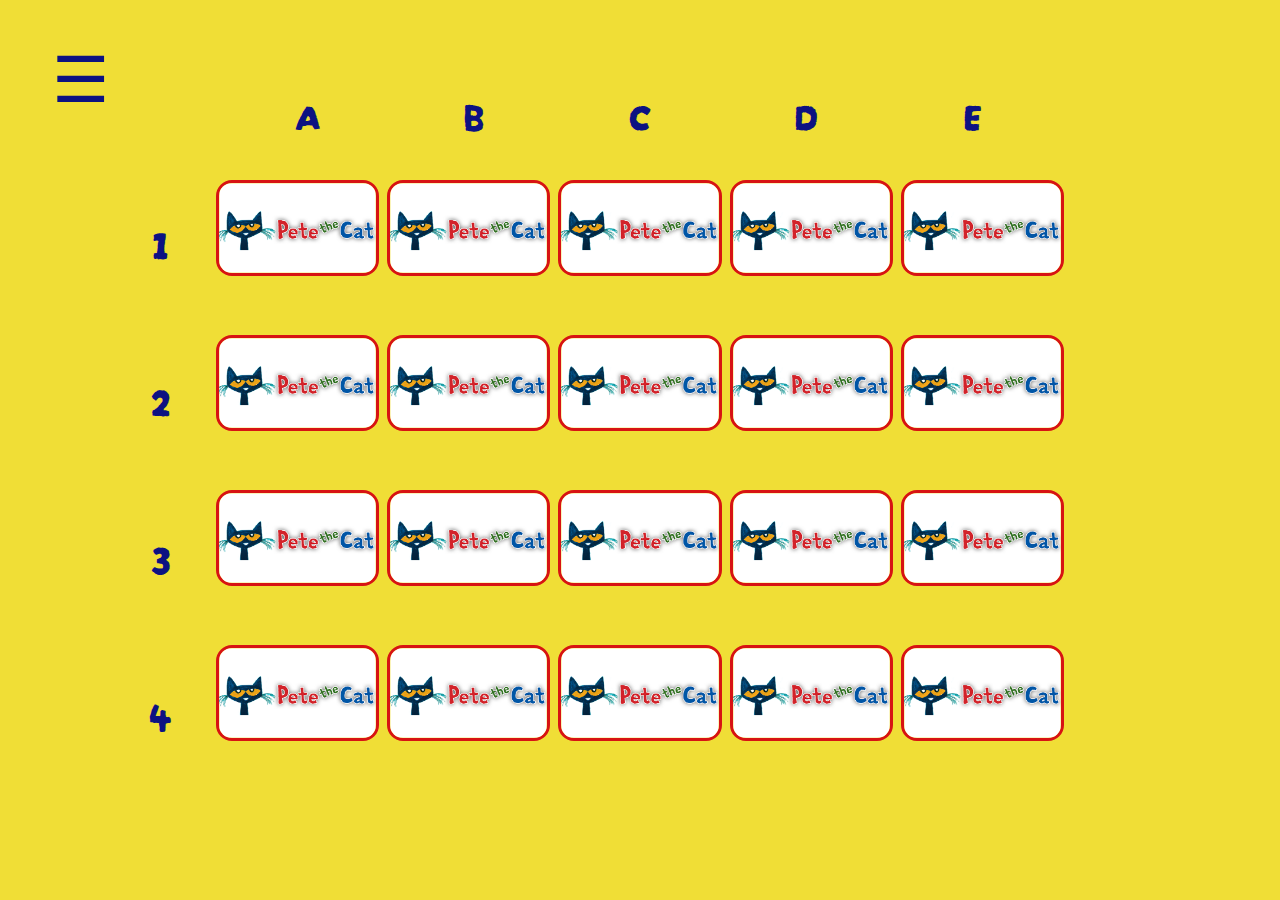
<file: index.html>
<!DOCTYPE html>
<html lang="en">

<head>
    <meta charset="UTF-8">
    <meta http-equiv="X-UA-Compatible" content="IE=edge">
    <meta name="viewport" content="width=device-width, initial-scale=1.0">
    <link rel="icon" href="images/aweLogo.jpeg">
    <link rel="stylesheet" href="style.css">
    <title>Pete The Cat's trip to the supermarket</title>
</head>

<body>
    <script src="script.js" defer></script>
    <div id="open-btn">&#9776;</div>

    <nav class="nav">
        <div id="close-btn">&times;</div>
        <ul>
            <li> <a href="index.html">game 1</a></li>
            <li> <a href="game-2.html">game 2</a></li>
            <li> <a href="game-3.html">game 3</a></li>
            <li> <a href="game-4.html">game 4</a></li>
            <li> <a href="game-5.html">game 5</a></li>
        </ul>
    </nav>

    <!-- game start -->

    <div class="top-guide">
        <div>
            <p>A</p>
        </div>
        <div>
            <p>B</p>
        </div>
        <div>
            <p>C</p>
        </div>
        <div>
            <p>D</p>
        </div>
        <div>
            <p>E</p>
        </div>
    </div>
    <div class="side-guide">
        <div>
            <P>1</P>
        </div>
        <div>
            <P>2</P>
        </div>
        <div>
            <P>3</P>
        </div>
        <div>
            <P>4</P>
        </div>
    </div>

    <div class="game-board">

        <!-------------cardsStart------------>

        <!-- set one -->
        <div class="card">
            <div class="content" data-match="setOne">
                <div class="front">
                    <img src="images/card.png" alt="">
                </div>
                <div class="back">
                    <p>after</p>
                </div>
            </div>
        </div>

        <div class="card">
            <div class="content" data-match="setOne">
                <div class="front">
                    <img src="images/card.png" alt="">
                </div>
                <div class="back">
                    <p>after</p>
                </div>
            </div>
        </div>
        <!-- set two -->
        <div class="card">
            <div class="content" data-match='setTwo'>
                <div class="front">
                    <img src="images/card.png" alt="">
                </div>
                <div class="back">
                    <p>check</p>
                </div>
            </div>
        </div>

        <div class="card">
            <div class="content" data-match='setTwo'>
                <div class="front">
                    <img src="images/card.png" alt="">
                </div>
                <div class="back">
                    <p>check</p>
                </div>
            </div>
        </div>
        <!-- set three -->
        <div class="card">
            <div class="content" data-match='setThree'>
                <div class="front">
                    <img src="images/card.png" alt="">
                </div>
                <div class="back">
                    <p>fridge</p>
                </div>
            </div>
        </div>

        <div class="card">
            <div class="content" data-match='setThree'>
                <div class="front">
                    <img src="images/card.png" alt="">
                </div>
                <div class="back">
                    <p>fridge</p>
                </div>
            </div>
        </div>
        <!-- set four -->
        <div class="card">
            <div class="content" data-match='setFour'>
                <div class="front">
                    <img src="images/card.png" alt="">
                </div>
                <div class="back">
                    <p>pantry</p>
                </div>
            </div>
        </div>

        <div class="card">
            <div class="content" data-match='setFour'>
                <div class="front">
                    <img src="images/card.png" alt="">
                </div>
                <div class="back">
                    <p>pantry</p>
                </div>
            </div>
        </div>
        <!-- set five -->
        <div class="card">
            <div class="content" data-match='setFive'>
                <div class="front">
                    <img src="images/card.png" alt="">
                </div>
                <div class="back">
                    <p>groceries</p>
                </div>
            </div>
        </div>

        <div class="card">
            <div class="content" data-match='setFive'>
                <div class="front">
                    <img src="images/card.png" alt="">
                </div>
                <div class="back">
                    <p>groceries</p>
                </div>
            </div>
        </div>
        <!-- set six -->
        <div class="card">
            <div class="content" data-match='setSix'>
                <div class="front">
                    <img src="images/card.png" alt="">
                </div>
                <div class="back">
                    <p>buy</p>
                </div>
            </div>
        </div>

        <div class="card">
            <div class="content" data-match='setSix'>
                <div class="front">
                    <img src="images/card.png" alt="">
                </div>
                <div class="back">
                    <p>buy</p>
                </div>
            </div>
        </div>
        <!-- set seven -->
        <div class="card">
            <div class="content" data-match='setSeven'>
                <div class="front">
                    <img src="images/card.png" alt="">
                </div>
                <div class="back">
                    <p>secret</p>
                </div>
            </div>
        </div>

        <div class="card">
            <div class="content" data-match='setSeven'>
                <div class="front">
                    <img src="images/card.png" alt="">
                </div>
                <div class="back">
                    <p>secret</p>
                </div>
            </div>
        </div>
        <!-- set eight -->
        <div class="card">
            <div class="content" data-match='setEight'>
                <div class="front">
                    <img src="images/card.png" alt="">
                </div>
                <div class="back">
                    <p>start</p>
                </div>
            </div>
        </div>

        <div class="card">
            <div class="content" data-match='setEight'>
                <div class="front">
                    <img src="images/card.png" alt="">
                </div>
                <div class="back">
                    <p>start</p>
                </div>
            </div>
        </div>
        <!-- set nine -->
        <div class="card">
            <div class="content" data-match='setNine'>
                <div class="front">
                    <img src="images/card.png" alt="">
                </div>
                <div class="back">
                    <p>list</p>
                </div>
            </div>
        </div>

        <div class="card">
            <div class="content" data-match='setNine'>
                <div class="front">
                    <img src="images/card.png" alt="">
                </div>
                <div class="back">
                    <p>list</p>
                </div>
            </div>
        </div>
        <!-- set ten -->
        <div class="card">
            <div class="content" data-match='setTen'>
                <div class="front">
                    <img src="images/card.png" alt="">
                </div>
                <div class="back">
                    <p>need</p>
                </div>
            </div>
        </div>

        <div class="card">
            <div class="content" data-match='setTen'>
                <div class="front">
                    <img src="images/card.png" alt="">
                </div>
                <div class="back">
                    <p>need</p>
                </div>
            </div>
        </div>

        <!-------------cardsEnd------------>
    </div>

</body>

</html>
</file>
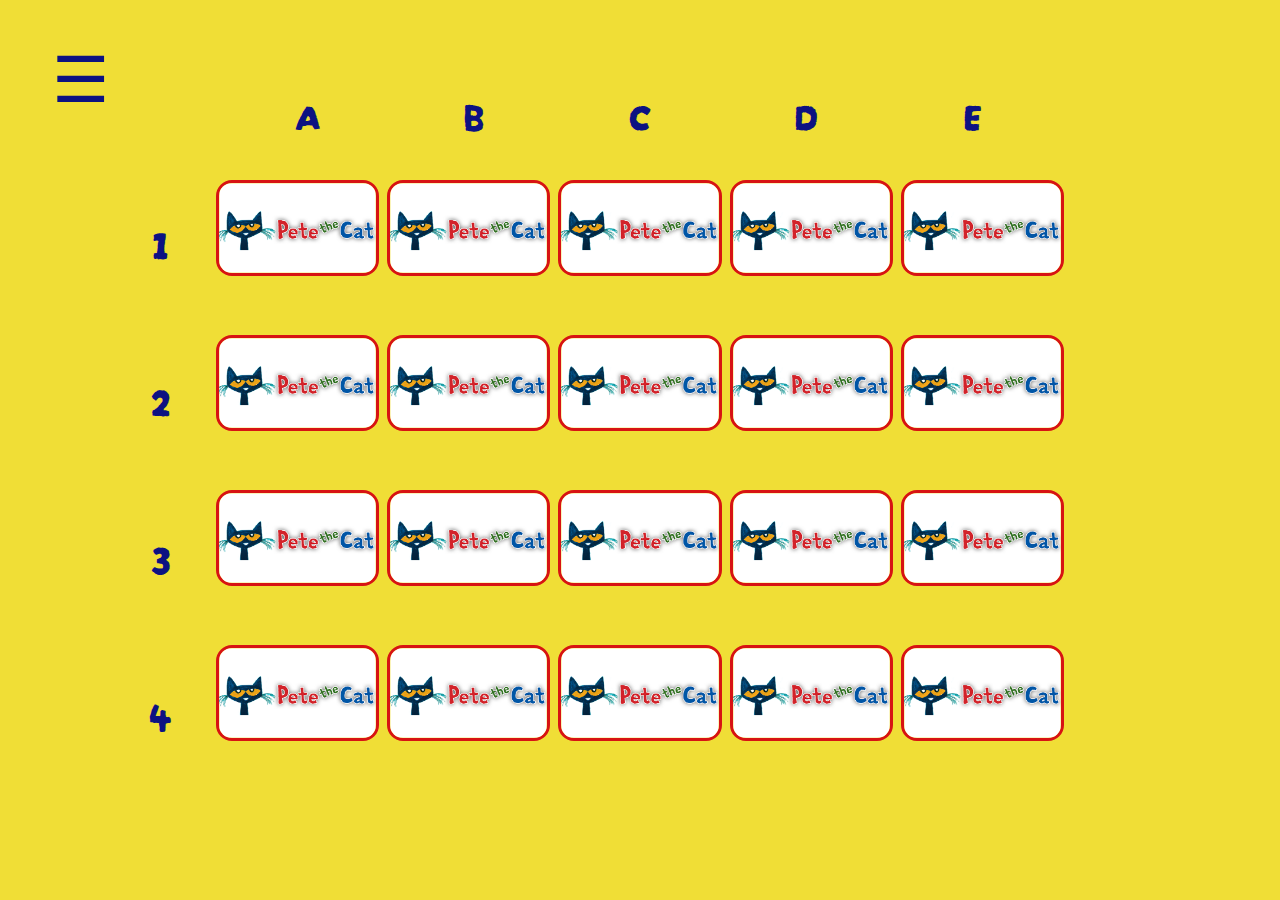
<file: game-2.html>
<!DOCTYPE html>
<html lang="en">

<head>
    <meta charset="UTF-8">
    <meta http-equiv="X-UA-Compatible" content="IE=edge">
    <meta name="viewport" content="width=device-width, initial-scale=1.0">
    <link rel="icon" href="images/aweLogo.jpeg">
    <link rel="stylesheet" href="style.css">
    <title>Pete The Cat's trip to the supermarket</title>
</head>

<body>
    <script src="script.js" defer></script>
    <div id="open-btn">&#9776;</div>

    <nav class="nav">
        <div id="close-btn">&times;</div>
        <ul>
            <li> <a href="index.html">game 1</a></li>
            <li> <a href="game-2.html">game 2</a></li>
            <li> <a href="game-3.html">game 3</a></li>
            <li> <a href="game-4.html">game 4</a></li>
            <li> <a href="game-5.html">game 5</a></li>
        </ul>
    </nav>

    <!-- game start -->

    <div class="top-guide">
        <div>
            <p>A</p>
        </div>
        <div>
            <p>B</p>
        </div>
        <div>
            <p>C</p>
        </div>
        <div>
            <p>D</p>
        </div>
        <div>
            <p>E</p>
        </div>
    </div>
    <div class="side-guide">
        <div>
            <P>1</P>
        </div>
        <div>
            <P>2</P>
        </div>
        <div>
            <P>3</P>
        </div>
        <div>
            <P>4</P>
        </div>
    </div>

    <div class="game-board">

        <!-------------cardsStart------------>

        <!-- set one -->
        <div class="card">
            <div class="content" data-match="setOne">
                <div class="front">
                    <img src="images/card.png" alt="">
                </div>
                <div class="back">
                    <p>I want</p>
                </div>
            </div>
        </div>

        <div class="card">
            <div class="content" data-match="setOne">
                <div class="front">
                    <img src="images/card.png" alt="">
                </div>
                <div class="back">
                    <p>I want</p>
                </div>
            </div>
        </div>
        <!-- set two -->
        <div class="card">
            <div class="content" data-match='setTwo'>
                <div class="front">
                    <img src="images/card.png" alt="">
                </div>
                <div class="back">
                    <p>make</p>
                </div>
            </div>
        </div>

        <div class="card">
            <div class="content" data-match='setTwo'>
                <div class="front">
                    <img src="images/card.png" alt="">
                </div>
                <div class="back">
                    <p>make</p>
                </div>
            </div>
        </div>
        <!-- set three -->
        <div class="card">
            <div class="content" data-match='setThree'>
                <div class="front">
                    <img src="images/card.png" alt="">
                </div>
                <div class="back">
                    <p>supermarket</p>
                </div>
            </div>
        </div>

        <div class="card">
            <div class="content" data-match='setThree'>
                <div class="front">
                    <img src="images/card.png" alt="">
                </div>
                <div class="back">
                    <p>supermarket</p>
                </div>
            </div>
        </div>
        <!-- set four -->
        <div class="card">
            <div class="content" data-match='setFour'>
                <div class="front">
                    <img src="images/card.png" alt="">
                </div>
                <div class="back">
                    <p>oh no!</p>
                </div>
            </div>
        </div>

        <div class="card">
            <div class="content" data-match='setFour'>
                <div class="front">
                    <img src="images/card.png" alt="">
                </div>
                <div class="back">
                    <p>oh no!</p>
                </div>
            </div>
        </div>
        <!-- set five -->
        <div class="card">
            <div class="content" data-match='setFive'>
                <div class="front">
                    <img src="images/card.png" alt="">
                </div>
                <div class="back">
                    <p>out of</p>
                </div>
            </div>
        </div>

        <div class="card">
            <div class="content" data-match='setFive'>
                <div class="front">
                    <img src="images/card.png" alt="">
                </div>
                <div class="back">
                    <p>out of</p>
                </div>
            </div>
        </div>
        <!-- set six -->
        <div class="card">
            <div class="content" data-match='setSix'>
                <div class="front">
                    <img src="images/card.png" alt="">
                </div>
                <div class="back">
                    <p>wind</p>
                </div>
            </div>
        </div>

        <div class="card">
            <div class="content" data-match='setSix'>
                <div class="front">
                    <img src="images/card.png" alt="">
                </div>
                <div class="back">
                    <p>wind</p>
                </div>
            </div>
        </div>
        <!-- set seven -->
        <div class="card">
            <div class="content" data-match='setSeven'>
                <div class="front">
                    <img src="images/card.png" alt="">
                </div>
                <div class="back">
                    <p>blows</p>
                </div>
            </div>
        </div>

        <div class="card">
            <div class="content" data-match='setSeven'>
                <div class="front">
                    <img src="images/card.png" alt="">
                </div>
                <div class="back">
                    <p>blows</p>
                </div>
            </div>
        </div>
        <!-- set eight -->
        <div class="card">
            <div class="content" data-match='setEight'>
                <div class="front">
                    <img src="images/card.png" alt="">
                </div>
                <div class="back">
                    <p>it's cool</p>
                </div>
            </div>
        </div>

        <div class="card">
            <div class="content" data-match='setEight'>
                <div class="front">
                    <img src="images/card.png" alt="">
                </div>
                <div class="back">
                    <p>it's cool</p>
                </div>
            </div>
        </div>
        <!-- set nine -->
        <div class="card">
            <div class="content" data-match='setNine'>
                <div class="front">
                    <img src="images/card.png" alt="">
                </div>
                <div class="back">
                    <p>remember</p>
                </div>
            </div>
        </div>

        <div class="card">
            <div class="content" data-match='setNine'>
                <div class="front">
                    <img src="images/card.png" alt="">
                </div>
                <div class="back">
                    <p>remember</p>
                </div>
            </div>
        </div>
        <!-- set ten -->
        <div class="card">
            <div class="content" data-match='setTen'>
                <div class="front">
                    <img src="images/card.png" alt="">
                </div>
                <div class="back">
                    <p>aisle</p>
                </div>
            </div>
        </div>

        <div class="card">
            <div class="content" data-match='setTen'>
                <div class="front">
                    <img src="images/card.png" alt="">
                </div>
                <div class="back">
                    <p>aisle</p>
                </div>
            </div>
        </div>

        <!-------------cardsEnd------------>
    </div>

</body>

</html>
</file>
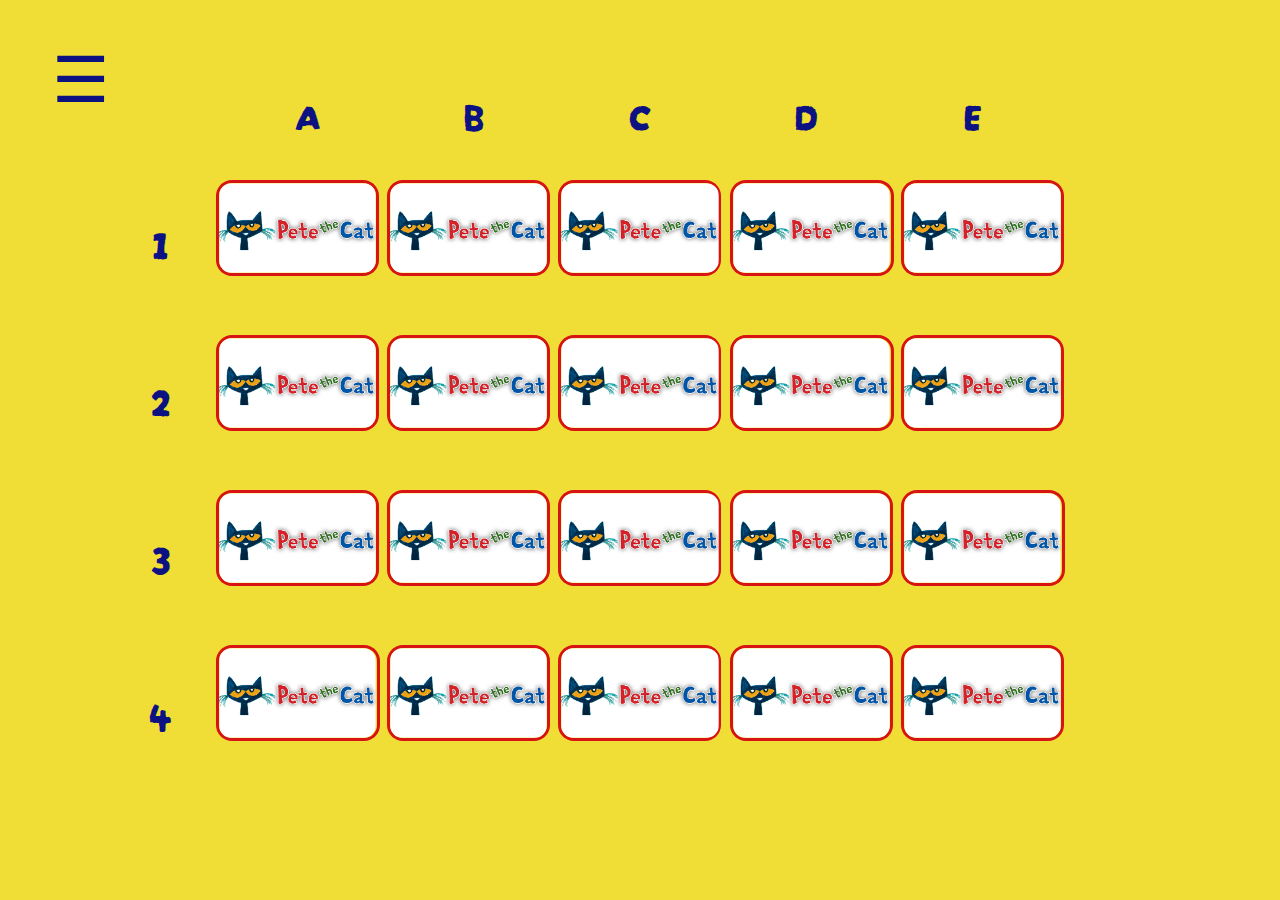
<file: game-3.html>
<!DOCTYPE html>
<html lang="en">

<head>
    <meta charset="UTF-8">
    <meta http-equiv="X-UA-Compatible" content="IE=edge">
    <meta name="viewport" content="width=device-width, initial-scale=1.0">
    <link rel="icon" href="images/aweLogo.jpeg">
    <link rel="stylesheet" href="style.css">
    <title>Pete The Cat's trip to the supermarket</title>
</head>

<body>
    <script src="script.js" defer></script>
    <div id="open-btn">&#9776;</div>

    <nav class="nav">
        <div id="close-btn">&times;</div>
        <ul>
            <li> <a href="index.html">game 1</a></li>
            <li> <a href="game-2.html">game 2</a></li>
            <li> <a href="game-3.html">game 3</a></li>
            <li> <a href="game-4.html">game 4</a></li>
            <li> <a href="game-5.html">game 5</a></li>
        </ul>
    </nav>

    <!-- game start -->

    <div class="top-guide">
        <div>
            <p>A</p>
        </div>
        <div>
            <p>B</p>
        </div>
        <div>
            <p>C</p>
        </div>
        <div>
            <p>D</p>
        </div>
        <div>
            <p>E</p>
        </div>
    </div>
    <div class="side-guide">
        <div>
            <P>1</P>
        </div>
        <div>
            <P>2</P>
        </div>
        <div>
            <P>3</P>
        </div>
        <div>
            <P>4</P>
        </div>
    </div>

    <div class="game-board">

        <!-------------cardsStart------------>

        <!-- set one -->
        <div class="card">
            <div class="content" data-match="setOne">
                <div class="front">
                    <img src="images/card.png" alt="">
                </div>
                <div class="back">
                    <p>stinky</p>
                </div>
            </div>
        </div>

        <div class="card">
            <div class="content" data-match="setOne">
                <div class="front">
                    <img src="images/card.png" alt="">
                </div>
                <div class="back">
                    <p>stinky</p>
                </div>
            </div>
        </div>
        <!-- set two -->
        <div class="card">
            <div class="content" data-match='setTwo'>
                <div class="front">
                    <img src="images/card.png" alt="">
                </div>
                <div class="back">
                    <p>first</p>
                </div>
            </div>
        </div>

        <div class="card">
            <div class="content" data-match='setTwo'>
                <div class="front">
                    <img src="images/card.png" alt="">
                </div>
                <div class="back">
                    <p>first</p>
                </div>
            </div>
        </div>
        <!-- set three -->
        <div class="card">
            <div class="content" data-match='setThree'>
                <div class="front">
                    <img src="images/card.png" alt="">
                </div>
                <div class="back">
                    <p>next</p>
                </div>
            </div>
        </div>

        <div class="card">
            <div class="content" data-match='setThree'>
                <div class="front">
                    <img src="images/card.png" alt="">
                </div>
                <div class="back">
                    <p>next</p>
                </div>
            </div>
        </div>
        <!-- set four -->
        <div class="card">
            <div class="content" data-match='setFour'>
                <div class="front">
                    <img src="images/card.png" alt="">
                </div>
                <div class="back">
                    <p>don't forget</p>
                </div>
            </div>
        </div>

        <div class="card">
            <div class="content" data-match='setFour'>
                <div class="front">
                    <img src="images/card.png" alt="">
                </div>
                <div class="back">
                    <p>don't forget</p>
                </div>
            </div>
        </div>
        <!-- set five -->
        <div class="card">
            <div class="content" data-match='setFive'>
                <div class="front">
                    <img src="images/card.png" alt="">
                </div>
                <div class="back">
                    <p>almost</p>
                </div>
            </div>
        </div>

        <div class="card">
            <div class="content" data-match='setFive'>
                <div class="front">
                    <img src="images/card.png" alt="">
                </div>
                <div class="back">
                    <p>almost</p>
                </div>
            </div>
        </div>
        <!-- set six -->
        <div class="card">
            <div class="content" data-match='setSix'>
                <div class="front">
                    <img src="images/card.png" alt="">
                </div>
                <div class="back">
                    <p>pass</p>
                </div>
            </div>
        </div>

        <div class="card">
            <div class="content" data-match='setSix'>
                <div class="front">
                    <img src="images/card.png" alt="">
                </div>
                <div class="back">
                    <p>pass</p>
                </div>
            </div>
        </div>
        <!-- set seven -->
        <div class="card">
            <div class="content" data-match='setSeven'>
                <div class="front">
                    <img src="images/card.png" alt="">
                </div>
                <div class="back">
                    <p>regular</p>
                </div>
            </div>
        </div>

        <div class="card">
            <div class="content" data-match='setSeven'>
                <div class="front">
                    <img src="images/card.png" alt="">
                </div>
                <div class="back">
                    <p>regular</p>
                </div>
            </div>
        </div>
        <!-- set eight -->
        <div class="card">
            <div class="content" data-match='setEight'>
                <div class="front">
                    <img src="images/card.png" alt="">
                </div>
                <div class="back">
                    <p>jumbo</p>
                </div>
            </div>
        </div>

        <div class="card">
            <div class="content" data-match='setEight'>
                <div class="front">
                    <img src="images/card.png" alt="">
                </div>
                <div class="back">
                    <p>jumbo</p>
                </div>
            </div>
        </div>
        <!-- set nine -->
        <div class="card">
            <div class="content" data-match='setNine'>
                <div class="front">
                    <img src="images/card.png" alt="">
                </div>
                <div class="back">
                    <p>smell</p>
                </div>
            </div>
        </div>

        <div class="card">
            <div class="content" data-match='setNine'>
                <div class="front">
                    <img src="images/card.png" alt="">
                </div>
                <div class="back">
                    <p>smell</p>
                </div>
            </div>
        </div>
        <!-- set ten -->
        <div class="card">
            <div class="content" data-match='setTen'>
                <div class="front">
                    <img src="images/card.png" alt="">
                </div>
                <div class="back">
                    <p>fruity</p>
                </div>
            </div>
        </div>

        <div class="card">
            <div class="content" data-match='setTen'>
                <div class="front">
                    <img src="images/card.png" alt="">
                </div>
                <div class="back">
                    <p>fruity</p>
                </div>
            </div>
        </div>

        <!-------------cardsEnd------------>
    </div>

</body>

</html>
</file>
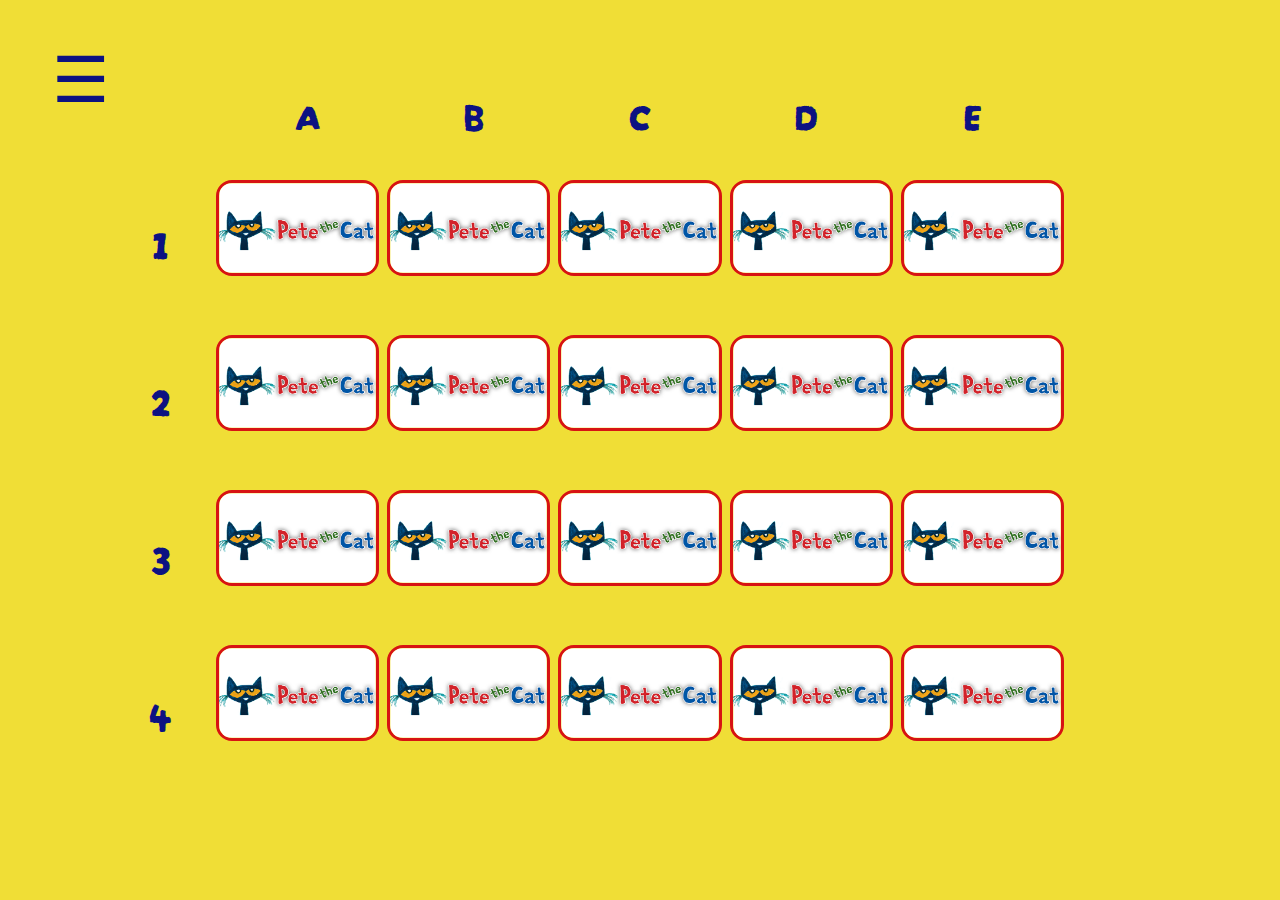
<file: game-4.html>
<!DOCTYPE html>
<html lang="en">

<head>
    <meta charset="UTF-8">
    <meta http-equiv="X-UA-Compatible" content="IE=edge">
    <meta name="viewport" content="width=device-width, initial-scale=1.0">
    <link rel="icon" href="images/aweLogo.jpeg">
    <link rel="stylesheet" href="style.css">
    <title>Pete The Cat's trip to the supermarket</title>
</head>

<body>
    <script src="script.js" defer></script>
    <div id="open-btn">&#9776;</div>

    <nav class="nav">
        <div id="close-btn">&times;</div>
        <ul>
            <li> <a href="index.html">game 1</a></li>
            <li> <a href="game-2.html">game 2</a></li>
            <li> <a href="game-3.html">game 3</a></li>
            <li> <a href="game-4.html">game 4</a></li>
            <li> <a href="game-5.html">game 5</a></li>
        </ul>
    </nav>

    <!-- game start -->

    <div class="top-guide">
        <div>
            <p>A</p>
        </div>
        <div>
            <p>B</p>
        </div>
        <div>
            <p>C</p>
        </div>
        <div>
            <p>D</p>
        </div>
        <div>
            <p>E</p>
        </div>
    </div>
    <div class="side-guide">
        <div>
            <P>1</P>
        </div>
        <div>
            <P>2</P>
        </div>
        <div>
            <P>3</P>
        </div>
        <div>
            <P>4</P>
        </div>
    </div>

    <div class="game-board">

        <!-------------cardsStart------------>

        <!-- set one -->
        <div class="card">
            <div class="content" data-match="setOne">
                <div class="front">
                    <img src="images/card.png" alt="">
                </div>
                <div class="back">
                    <p>taste</p>
                </div>
            </div>
        </div>

        <div class="card">
            <div class="content" data-match="setOne">
                <div class="front">
                    <img src="images/card.png" alt="">
                </div>
                <div class="back">
                    <p>taste</p>
                </div>
            </div>
        </div>
        <!-- set two -->
        <div class="card">
            <div class="content" data-match='setTwo'>
                <div class="front">
                    <img src="images/card.png" alt="">
                </div>
                <div class="back">
                    <p>hot dog</p>
                </div>
            </div>
        </div>

        <div class="card">
            <div class="content" data-match='setTwo'>
                <div class="front">
                    <img src="images/card.png" alt="">
                </div>
                <div class="back">
                    <p>hot dog</p>
                </div>
            </div>
        </div>
        <!-- set three -->
        <div class="card">
            <div class="content" data-match='setThree'>
                <div class="front">
                    <img src="images/card.png" alt="">
                </div>
                <div class="back">
                    <p>cupcake</p>
                </div>
            </div>
        </div>

        <div class="card">
            <div class="content" data-match='setThree'>
                <div class="front">
                    <img src="images/card.png" alt="">
                </div>
                <div class="back">
                    <p>cupcake</p>
                </div>
            </div>
        </div>
        <!-- set four -->
        <div class="card">
            <div class="content" data-match='setFour'>
                <div class="front">
                    <img src="images/card.png" alt="">
                </div>
                <div class="back">
                    <p>sweet</p>
                </div>
            </div>
        </div>

        <div class="card">
            <div class="content" data-match='setFour'>
                <div class="front">
                    <img src="images/card.png" alt="">
                </div>
                <div class="back">
                    <p>sweet</p>
                </div>
            </div>
        </div>
        <!-- set five -->
        <div class="card">
            <div class="content" data-match='setFive'>
                <div class="front">
                    <img src="images/card.png" alt="">
                </div>
                <div class="back">
                    <p>let</p>
                </div>
            </div>
        </div>

        <div class="card">
            <div class="content" data-match='setFive'>
                <div class="front">
                    <img src="images/card.png" alt="">
                </div>
                <div class="back">
                    <p>let</p>
                </div>
            </div>
        </div>
        <!-- set six -->
        <div class="card">
            <div class="content" data-match='setSix'>
                <div class="front">
                    <img src="images/card.png" alt="">
                </div>
                <div class="back">
                    <p>choose</p>
                </div>
            </div>
        </div>

        <div class="card">
            <div class="content" data-match='setSix'>
                <div class="front">
                    <img src="images/card.png" alt="">
                </div>
                <div class="back">
                    <p>choose</p>
                </div>
            </div>
        </div>
        <!-- set seven -->
        <div class="card">
            <div class="content" data-match='setSeven'>
                <div class="front">
                    <img src="images/card.png" alt="">
                </div>
                <div class="back">
                    <p>treat</p>
                </div>
            </div>
        </div>

        <div class="card">
            <div class="content" data-match='setSeven'>
                <div class="front">
                    <img src="images/card.png" alt="">
                </div>
                <div class="back">
                    <p>treat</p>
                </div>
            </div>
        </div>
        <!-- set eight -->
        <div class="card">
            <div class="content" data-match='setEight'>
                <div class="front">
                    <img src="images/card.png" alt="">
                </div>
                <div class="back">
                    <p>pick</p>
                </div>
            </div>
        </div>

        <div class="card">
            <div class="content" data-match='setEight'>
                <div class="front">
                    <img src="images/card.png" alt="">
                </div>
                <div class="back">
                    <p>pick</p>
                </div>
            </div>
        </div>
        <!-- set nine -->
        <div class="card">
            <div class="content" data-match='setNine'>
                <div class="front">
                    <img src="images/card.png" alt="">
                </div>
                <div class="back">
                    <p>shape</p>
                </div>
            </div>
        </div>

        <div class="card">
            <div class="content" data-match='setNine'>
                <div class="front">
                    <img src="images/card.png" alt="">
                </div>
                <div class="back">
                    <p>shape</p>
                </div>
            </div>
        </div>
        <!-- set ten -->
        <div class="card">
            <div class="content" data-match='setTen'>
                <div class="front">
                    <img src="images/card.png" alt="">
                </div>
                <div class="back">
                    <p>popcorn</p>
                </div>
            </div>
        </div>

        <div class="card">
            <div class="content" data-match='setTen'>
                <div class="front">
                    <img src="images/card.png" alt="">
                </div>
                <div class="back">
                    <p>popcorn</p>
                </div>
            </div>
        </div>

        <!-------------cardsEnd------------>
    </div>

</body>

</html>
</file>
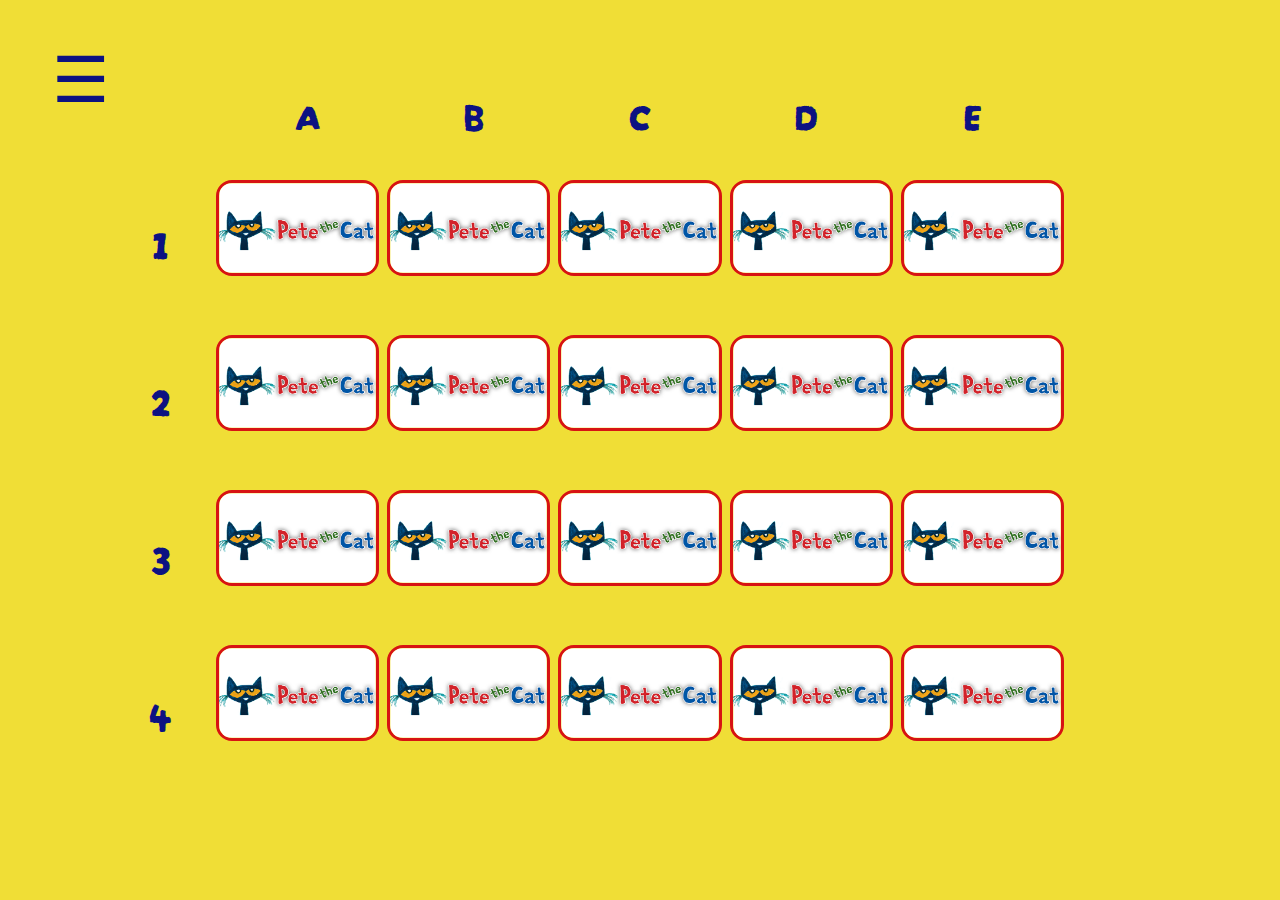
<file: game-5.html>
<!DOCTYPE html>
<html lang="en">

<head>
    <meta charset="UTF-8">
    <meta http-equiv="X-UA-Compatible" content="IE=edge">
    <meta name="viewport" content="width=device-width, initial-scale=1.0">
    <link rel="icon" href="images/aweLogo.jpeg">
    <link rel="stylesheet" href="style.css">
    <title>Pete The Cat's trip to the supermarket</title>
</head>

<body>
    <script src="script.js" defer></script>
    <div id="open-btn">&#9776;</div>

    <nav class="nav">
        <div id="close-btn">&times;</div>
        <ul>
            <li> <a href="index.html">game 1</a></li>
            <li> <a href="game-2.html">game 2</a></li>
            <li> <a href="game-3.html">game 3</a></li>
            <li> <a href="game-4.html">game 4</a></li>
            <li> <a href="game-5.html">game 5</a></li>
        </ul>
    </nav>

    <!-- game start -->

    <div class="top-guide">
        <div>
            <p>A</p>
        </div>
        <div>
            <p>B</p>
        </div>
        <div>
            <p>C</p>
        </div>
        <div>
            <p>D</p>
        </div>
        <div>
            <p>E</p>
        </div>
    </div>
    <div class="side-guide">
        <div>
            <P>1</P>
        </div>
        <div>
            <P>2</P>
        </div>
        <div>
            <P>3</P>
        </div>
        <div>
            <P>4</P>
        </div>
    </div>

    <div class="game-board">

        <!-------------cardsStart------------>

        <!-- set one -->
        <div class="card">
            <div class="content" data-match="setOne">
                <div class="front">
                    <img src="images/card.png" alt="">
                </div>
                <div class="back">
                    <p>pack</p>
                </div>
            </div>
        </div>

        <div class="card">
            <div class="content" data-match="setOne">
                <div class="front">
                    <img src="images/card.png" alt="">
                </div>
                <div class="back">
                    <p>pack</p>
                </div>
            </div>
        </div>
        <!-- set two -->
        <div class="card">
            <div class="content" data-match='setTwo'>
                <div class="front">
                    <img src="images/card.png" alt="">
                </div>
                <div class="back">
                    <p>yummy</p>
                </div>
            </div>
        </div>

        <div class="card">
            <div class="content" data-match='setTwo'>
                <div class="front">
                    <img src="images/card.png" alt="">
                </div>
                <div class="back">
                    <p>yummy</p>
                </div>
            </div>
        </div>
        <!-- set three -->
        <div class="card">
            <div class="content" data-match='setThree'>
                <div class="front">
                    <img src="images/card.png" alt="">
                </div>
                <div class="back">
                    <p>next time</p>
                </div>
            </div>
        </div>

        <div class="card">
            <div class="content" data-match='setThree'>
                <div class="front">
                    <img src="images/card.png" alt="">
                </div>
                <div class="back">
                    <p>next time</p>
                </div>
            </div>
        </div>
        <!-- set four -->
        <div class="card">
            <div class="content" data-match='setFour'>
                <div class="front">
                    <img src="images/card.png" alt="">
                </div>
                <div class="back">
                    <p>everything</p>
                </div>
            </div>
        </div>

        <div class="card">
            <div class="content" data-match='setFour'>
                <div class="front">
                    <img src="images/card.png" alt="">
                </div>
                <div class="back">
                    <p>everything</p>
                </div>
            </div>
        </div>
        <!-- set five -->
        <div class="card">
            <div class="content" data-match='setFive'>
                <div class="front">
                    <img src="images/card.png" alt="">
                </div>
                <div class="back">
                    <p>except</p>
                </div>
            </div>
        </div>

        <div class="card">
            <div class="content" data-match='setFive'>
                <div class="front">
                    <img src="images/card.png" alt="">
                </div>
                <div class="back">
                    <p>except</p>
                </div>
            </div>
        </div>
        <!-- set six -->
        <div class="card">
            <div class="content" data-match='setSix'>
                <div class="front">
                    <img src="images/card.png" alt="">
                </div>
                <div class="back">
                    <p>I do too</p>
                </div>
            </div>
        </div>

        <div class="card">
            <div class="content" data-match='setSix'>
                <div class="front">
                    <img src="images/card.png" alt="">
                </div>
                <div class="back">
                    <p>I do too</p>
                </div>
            </div>
        </div>
        <!-- set seven -->
        <div class="card">
            <div class="content" data-match='setSeven'>
                <div class="front">
                    <img src="images/card.png" alt="">
                </div>
                <div class="back">
                    <p>cheese</p>
                </div>
            </div>
        </div>

        <div class="card">
            <div class="content" data-match='setSeven'>
                <div class="front">
                    <img src="images/card.png" alt="">
                </div>
                <div class="back">
                    <p>cheese</p>
                </div>
            </div>
        </div>
        <!-- set eight -->
        <div class="card">
            <div class="content" data-match='setEight'>
                <div class="front">
                    <img src="images/card.png" alt="">
                </div>
                <div class="back">
                    <p>dairy</p>
                </div>
            </div>
        </div>

        <div class="card">
            <div class="content" data-match='setEight'>
                <div class="front">
                    <img src="images/card.png" alt="">
                </div>
                <div class="back">
                    <p>dairy</p>
                </div>
            </div>
        </div>
        <!-- set nine -->
        <div class="card">
            <div class="content" data-match='setNine'>
                <div class="front">
                    <img src="images/card.png" alt="">
                </div>
                <div class="back">
                    <p>sign</p>
                </div>
            </div>
        </div>

        <div class="card">
            <div class="content" data-match='setNine'>
                <div class="front">
                    <img src="images/card.png" alt="">
                </div>
                <div class="back">
                    <p>sign</p>
                </div>
            </div>
        </div>
        <!-- set ten -->
        <div class="card">
            <div class="content" data-match='setTen'>
                <div class="front">
                    <img src="images/card.png" alt="">
                </div>
                <div class="back">
                    <p>stop</p>
                </div>
            </div>
        </div>

        <div class="card">
            <div class="content" data-match='setTen'>
                <div class="front">
                    <img src="images/card.png" alt="">
                </div>
                <div class="back">
                    <p>stop</p>
                </div>
            </div>
        </div>

        <!-------------cardsEnd------------>
    </div>

</body>

</html>
</file>
<file: style.css>
@import url('https://fonts.googleapis.com/css2?family=Darumadrop+One&family=Noto+Sans+KR&display=swap');

* {
	margin: 0;
	padding: 0;
	-webkit-box-sizing: border-box;
	box-sizing: border-box;
}

ul {
	list-style: none;
}

a {
	display: block;
	text-decoration: none;
}

#open-btn {
    color:#0D1282;
	position: absolute;
	display: -webkit-box;
	display: -ms-flexbox;
	display: flex;
	-webkit-box-pack: center;
	-ms-flex-pack: center;
	justify-content: center;
	-webkit-box-align: center;
	-ms-flex-align: center;
	align-items: center;
	top: 4rem;
	left: 4rem;
	height: 2rem;
	width: 2rem;
	font-size: 4rem;
	cursor: pointer;
	-webkit-user-select: none;
	-moz-user-select: none;
	-ms-user-select: none;
	user-select: none;
}

.nav {
	position: relative;
	height: 100vh;
	width: 0;
	display: -webkit-box;
	display: -ms-flexbox;
	display: flex;
	-webkit-box-pack: center;
	-ms-flex-pack: center;
	justify-content: center;
	-webkit-box-align: center;
	-ms-flex-align: center;
	align-items: center;
	background-color: #EEEDED;
	z-index: 1;
	overflow: hidden;
	-webkit-transition: width 600ms;
	-o-transition: width 600ms;
	transition: width 600ms;
}

.open {
	width: 20%;
}

#close-btn {
    color:#0D1282;
	position: absolute;
	display: -webkit-box;
	display: -ms-flexbox;
	display: flex;
	-webkit-box-pack: center;
	-ms-flex-pack: center;
	justify-content: center;
	-webkit-box-align: center;
	-ms-flex-align: center;
	align-items: center;
	top: 2rem;
	right: 2rem;
	width: 2rem;
	height: 2rem;
	font-size: 4rem;
	cursor: pointer;
}

ul {
	display: -webkit-box;
	display: -ms-flexbox;
	display: flex;
	-webkit-box-orient: vertical;
	-webkit-box-direction: normal;
	-ms-flex-direction: column;
	flex-direction: column;
	gap: 4rem;
}

li a {
	font-size: 2rem;
    color:#0D1282;
	text-transform: capitalize;
	font-family: 'Darumadrop One', cursive;
	white-space: nowrap;
}

img {
	width: 100%;
	height: 100%;
}

body {
	height: 100vh;
	background-color: #F0DE36;
}

.top-guide {
	display: flex;
	justify-content: space-around;
	align-items: center;
	position: absolute;
	left: 50%;
	top: 10%;
	transform: translate(-50%);
	width: 65%;
	height: 5%;
}

.top-guide > div {
	width: 4%;
	text-align: center;
	/* background-color: white; */
}

.side-guide {
	display: flex;
	flex-direction: column;
	justify-content: space-around;
	align-items: center;
	position: absolute;
	top: 18%;
	left: 10%;
	width: 5%;
	height: 70%;
}
.side-guide > div {
	display: flex;
	align-items: center;
	justify-content: center;
	height: 10%;
	width: 40%;
	/* background-color: white; */
}



.top-guide p,
.side-guide p {
    color:#0D1282;
	font-size: 40px;
	font-family: 'Darumadrop One', cursive;
}

.game-board {
	display: flex;
	flex-wrap: wrap;
	position: absolute;
	justify-content: center;
	gap: 0.5rem;
	top: 20%;
	left: 50%;
	transform: translate(-50%);
	width: 75%;
	height: 68%;
}

.card {
	position: relative;
	width: 17%;
	height: 18%;
	perspective: 500px;
	cursor: pointer;
}

.content {
	position: absolute;
	width: 100%;
	height: auto;
	transition: transform 1s;
	transform-style: preserve-3d;
}
.content.flip {
	transform: rotateY(180deg);
	transition: transform 0.5s;
}

front,
.back {
	position: absolute;
	height: 100%;
	width: 100%;
	text-align: center;
	backface-visibility: hidden;
}

.front > img,
.back {
	border-radius: 1rem;
	border: 3px solid #D71313;
}

.back {
	top: 0;
	background: #0D1282;
	font-family: 'Noto Sans KR', sans-serif;
	color: #EEEDED;
	transform: rotateY(180deg);
}

.back p {
	position: absolute;
	left: 50%;
	top: 50%;
	transform: translate(-50%, -50%);
	font-size: 30px;
	text-shadow: 1px 4px 8px #080000;
	user-select: none;
}

@media only screen and (max-width: 1500px) {
	header {
		width: 70%;
		padding: 0.5rem 0;
	}

	header h1 {
		font-size: 2.5rem;
	}

	header span {
		font-size: 1.5rem;
	}
	front,
	.back {
		font-size: 30px;
	}
}
</file>
